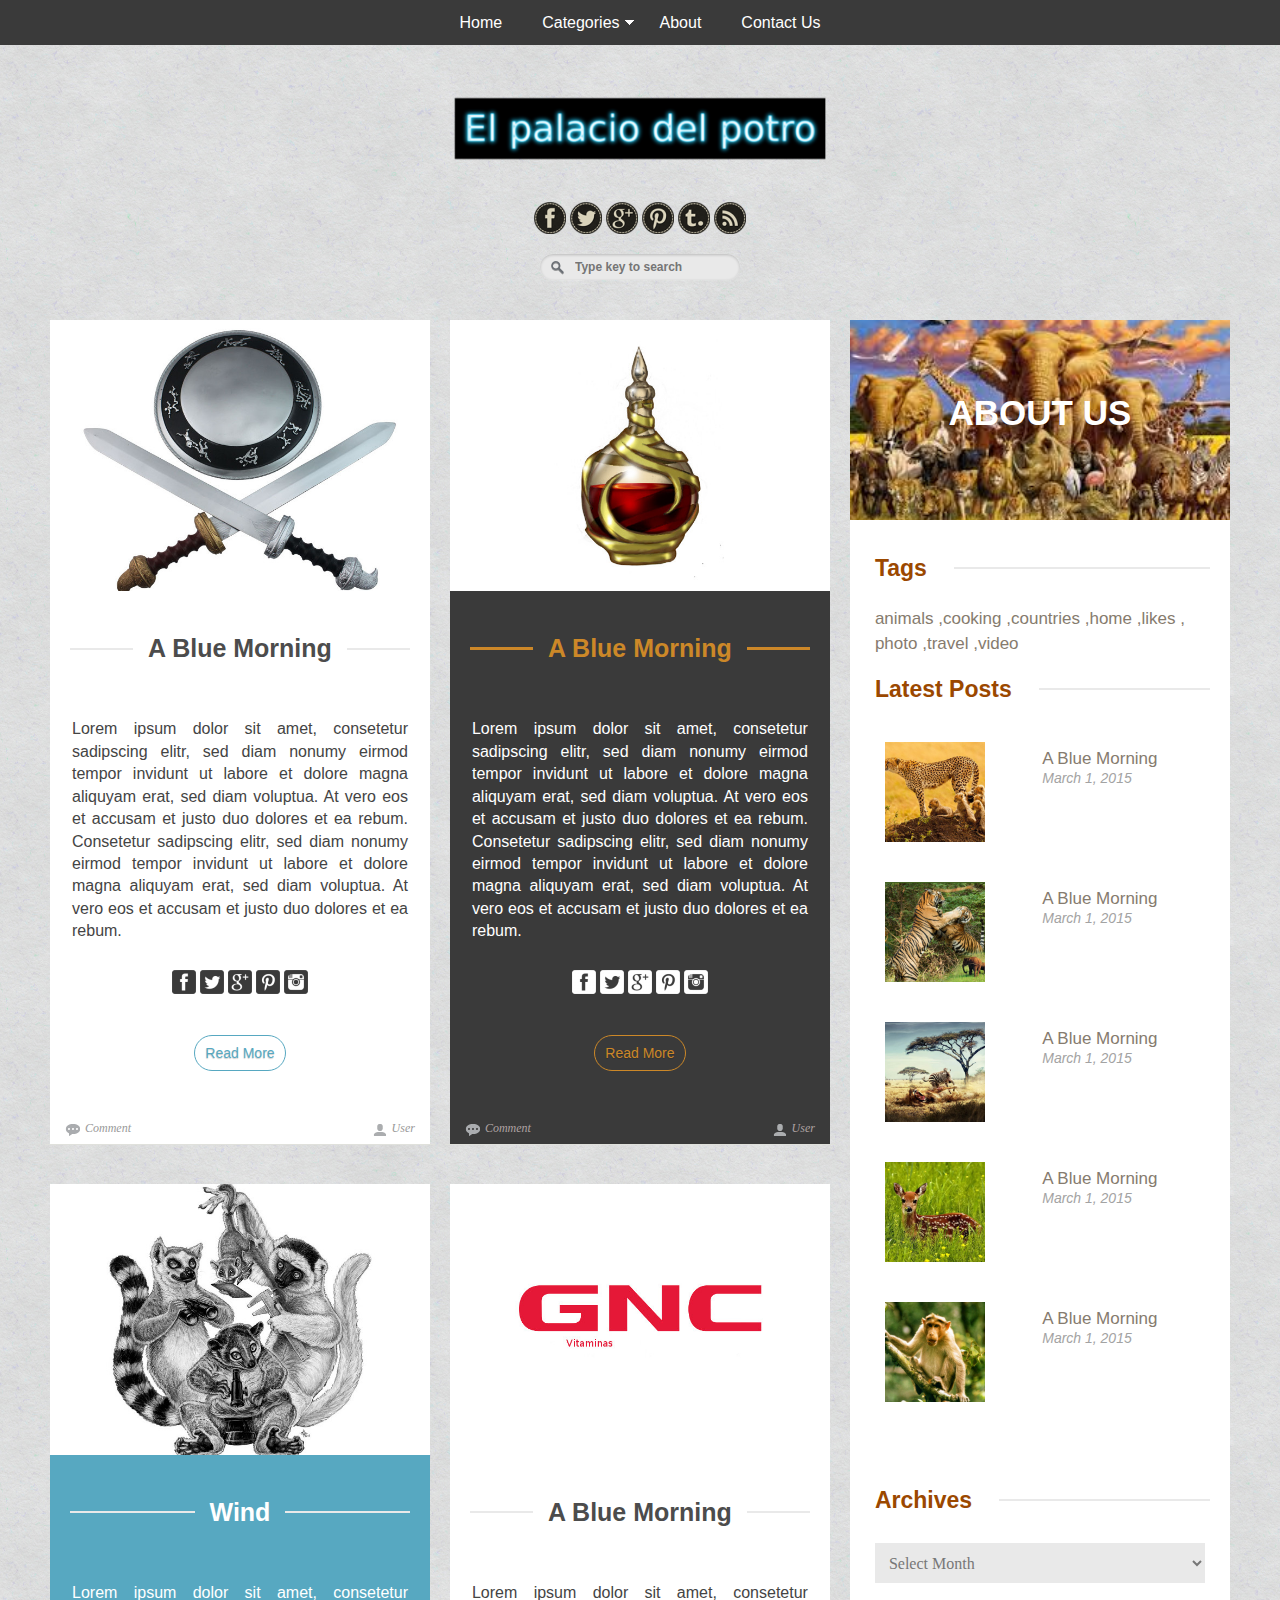
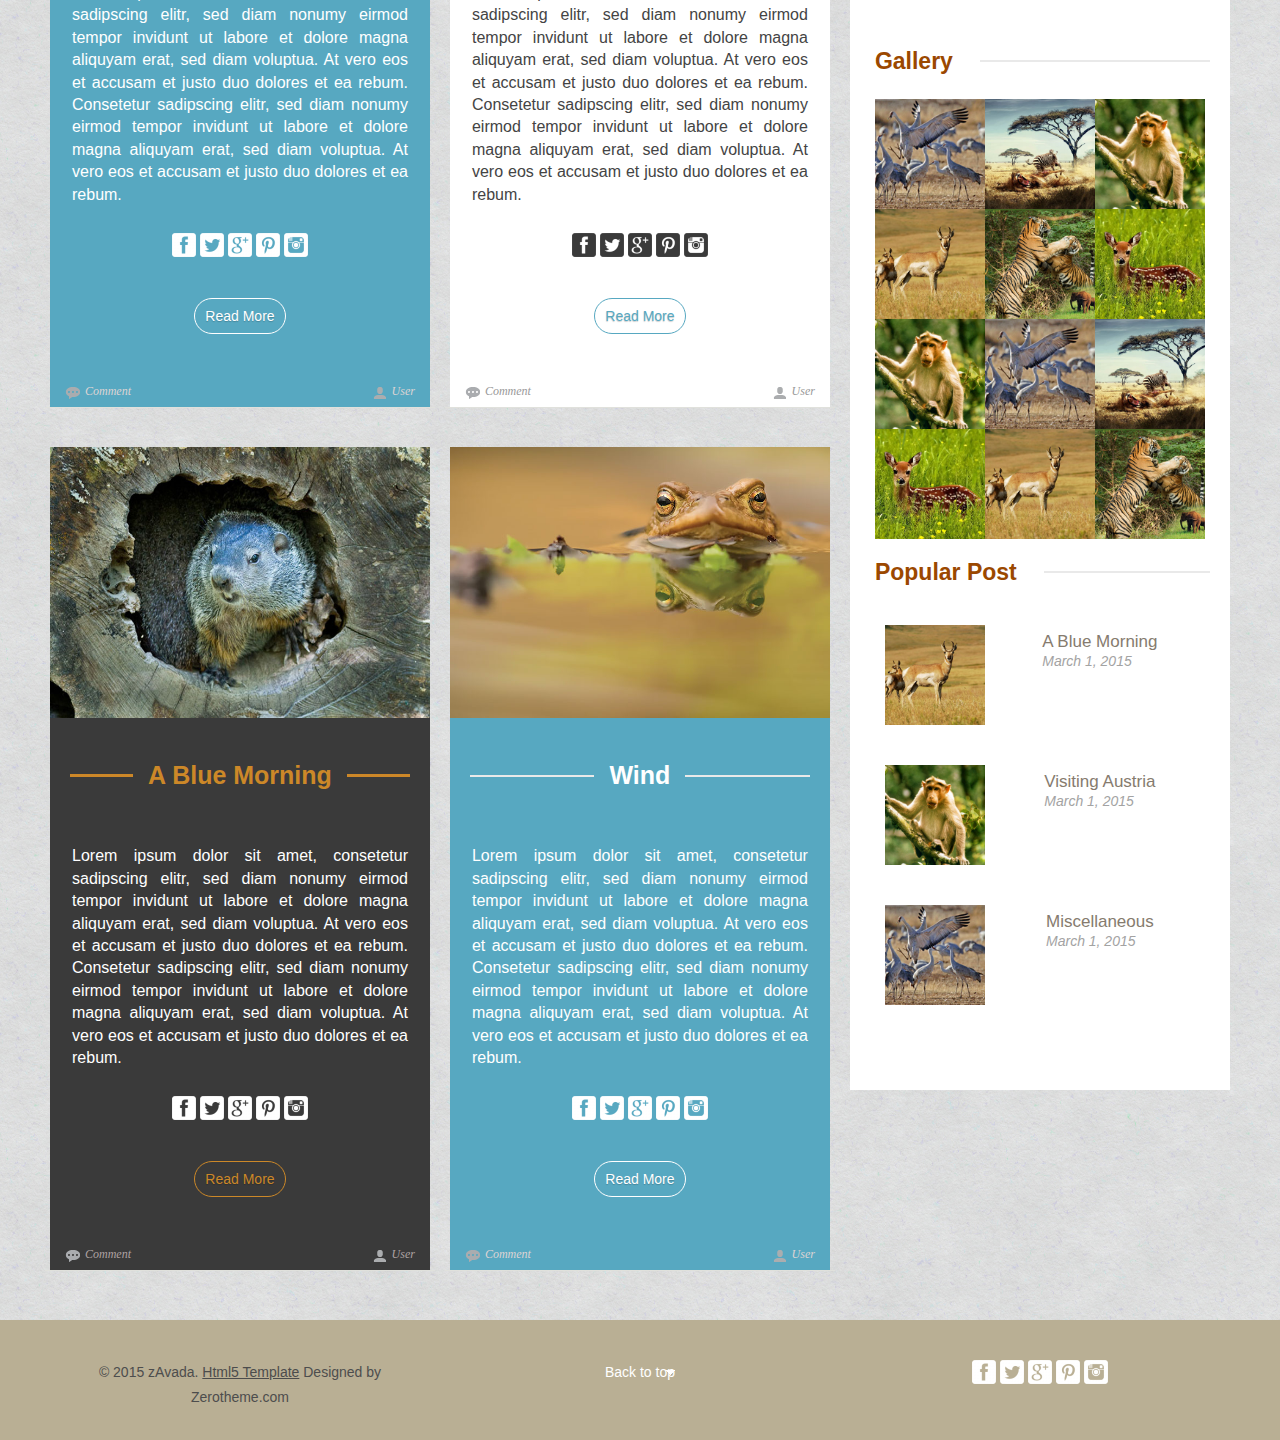
<file: src/main/webapp/index.html>
<!DOCTYPE html>
<!--[if lt IE 7 ]><html class="ie ie6" lang="en"> <![endif]-->
<!--[if IE 7 ]><html class="ie ie7" lang="en"> <![endif]-->
<!--[if IE 8 ]><html class="ie ie8" lang="en"> <![endif]-->
<!--[if (gte IE 9)|!(IE)]><!--><html lang="en"> <!--<![endif]-->
<head>

    <!-- Basic Page Needs
  ================================================== -->
	<meta charset="utf-8">
	<title>zAvada Free Responsive Html5 Templates</title>
	<meta name="description" content="Free Responsive Html5 Css3 Templates | zerotheme.com">
	<meta name="author" content="www.zerotheme.com">
	
    <!-- Mobile Specific Metas
  ================================================== -->
	<meta name="viewport" content="width=device-width, initial-scale=1, maximum-scale=1">
    
    <!-- CSS
  ================================================== -->
  	<link rel="stylesheet" href="css/zerogrid.css">
	<link rel="stylesheet" href="css/style.css">
	<link rel="stylesheet" href="css/component.css">
	<link rel="stylesheet" href="css/responsive.css">
	
	<!--[if lt IE 8]>
       <div style=' clear: both; text-align:center; position: relative;'>
         <a href="http://windows.microsoft.com/en-US/internet-explorer/products/ie/home?ocid=ie6_countdown_bannercode">
           <img src="http://storage.ie6countdown.com/assets/100/images/banners/warning_bar_0000_us.jpg" border="0" height="42" width="820" alt="You are using an outdated browser. For a faster, safer browsing experience, upgrade for free today." />
        </a>
      </div>
    <![endif]-->
    <!--[if lt IE 9]>
		<script src="js/html5.js"></script>
		<script src="js/css3-mediaqueries.js"></script>
	<![endif]-->
	
	<link href='./images/favicon.ico' rel='icon' type='image/x-icon'/>
    
</head>
<body>
<div class="wrap-body">
<!--------------Header--------------->
<div class="top-header">
	<div class="zerogrid">
		<div class="row">
			<nav>
			  <a class="toggleMenu" href="#">Menu</a>
			  <ul class="menu">
				  <li><a href="index.html">Home</a></li>
				  <li>
					  <a href="single.html" class="parent">Categories</a>
					  <ul>
						  <li><a href="single.html">Menu 1001</a></li>
						  <li><a href="single.html">Menu 1002</a></li>
						  <li>
						  	<a href="single.html" class="parent">Menu 1003</a>
							<ul>
								<li><a href="single.html">Menu 2001</a></li>
						  		<li><a href="single.html">Menu 2002</a></li>
							</ul>
						  </li>
					  </ul>
				  </li>
				  <li><a href="single.html">About</a></li>
				  <li><a href="contact.html">Contact Us</a></li>
			  </ul>
			</nav>
		</div>
	</div>
</div>
<header>
	<div class="wrap-header">
		<div class="zerogrid">
			<div id="logo"><a href="#"><img src="./images/logo.png"/></a></div>
			<div class="row">
				<div class="header-social">
					<a href="#"><img src="images/topfb.png" title="facebook"/></a>
					<a href="#"><img src="images/toptwitter.png" title="twitter"/></a>
					<a href="#"><img src="images/topgoogle.png" title="google"/></a>
					<a href="#"><img src="images/toppin.png" title="pinterest"/></a>
					<a href="#"><img src="images/toptumblr.png" title="tumblr"/></a>
					<a href="#"><img src="images/toprss.png" title="rss"/></a>
				</div>
			</div>
			<div class="header-search">
				<center><form method="get" action="/search" id="search">
				  <input name="q" type="text" size="40" placeholder="Type key to search" />
				</form></center>
			</div>
		</div>
	</div>
</header>


<!--------------Content--------------->
<section class="container">
	<div class="zerogrid">
		<div class="col-2-3">
			<div id="main-content">
				<div class="row">
					<div class="col-1-2">
						<div class="wrap-col">
							<article>
								<img class="full" src="images/img01.jpg">
								<div class="wrap-art">
									<div class="art-header">
										<h1 class="title"><a href="single.html">A Blue Morning</a></h1>
									</div>
									<div class="art-content">
										<p>Lorem ipsum dolor sit amet, consetetur sadipscing elitr, sed diam nonumy eirmod tempor invidunt ut labore et dolore magna aliquyam erat,
										 sed diam voluptua. At vero eos et accusam et justo duo dolores et ea rebum. Consetetur sadipscing elitr, sed diam nonumy eirmod tempor 
										 invidunt ut labore et dolore magna aliquyam erat, sed diam voluptua. At vero eos et accusam et justo duo dolores et ea rebum.</p>
										
										<div class="row">
											<div class="content-social">
												<a href="#"><img src="images/facebook2.png" title="facebook"/></a>
												<a href="#"><img src="images/twitter2.png" title="twitter"/></a>
												<a href="#"><img src="images/google2.png" title="google"/></a>
												<a href="#"><img src="images/pinterest2.png" title="pinterest"/></a>
												<a href="#"><img src="images/instagram2.png" title="instagram"/></a>
											</div>
										</div>
										<center><a href="#" class="button">Read More</a></center>
									</div>
									<div class="art-footer">
										<div class="meta clearfix">
											<div class="comment">
											  <a href="#">Comment</a>
											</div>
											<div class="user">
											  <a href="#">User</a>
											</div>
										</div>
									</div>
								</div>
							</article>
						</div>
					</div>
					<div class="col-1-2">
						<div class="wrap-col">
							<article class="black">
								<img class="full" src="images/img02.jpg">
								<div class="wrap-art">
									<div class="art-header">
										<h1 class="title"><a href="single.html">A Blue Morning</a></h1>
									</div>
									<div class="art-content">
										<p>Lorem ipsum dolor sit amet, consetetur sadipscing elitr, sed diam nonumy eirmod tempor invidunt ut labore et dolore magna aliquyam erat,
										 sed diam voluptua. At vero eos et accusam et justo duo dolores et ea rebum. Consetetur sadipscing elitr, sed diam nonumy eirmod tempor 
										 invidunt ut labore et dolore magna aliquyam erat, sed diam voluptua. At vero eos et accusam et justo duo dolores et ea rebum.</p>
										
										<div class="row">
											<div class="content-social">
												<a href="#"><img src="images/facebook.png" title="facebook"/></a>
												<a href="#"><img src="images/twitter.png" title="twitter"/></a>
												<a href="#"><img src="images/google.png" title="google"/></a>
												<a href="#"><img src="images/pinterest.png" title="pinterest"/></a>
												<a href="#"><img src="images/instagram.png" title="instagram"/></a>
											</div>
										</div>
										<center><a href="#" class="button">Read More</a></center>
									</div>
									<div class="art-footer">
										<div class="meta clearfix">
											<div class="comment"><a href="#">Comment</a></div>
											<div class="user"><a href="#">User</a></div>
										</div>
									</div>
								</div>
							</article>
						</div>
					</div>
				</div>
				<div class="row">
					<div class="col-1-2">
						<div class="wrap-col">
							<article class="blue">
								<img class="full" src="images/img03.jpg">
								<div class="wrap-content">
									<div class="art-header">
										<h1 class="title"><a href="single.html">Wind</a></h1>
									</div>
									<div class="art-content">
										<p>Lorem ipsum dolor sit amet, consetetur sadipscing elitr, sed diam nonumy eirmod tempor invidunt ut labore et dolore magna aliquyam erat,
										 sed diam voluptua. At vero eos et accusam et justo duo dolores et ea rebum. Consetetur sadipscing elitr, sed diam nonumy eirmod tempor 
										 invidunt ut labore et dolore magna aliquyam erat, sed diam voluptua. At vero eos et accusam et justo duo dolores et ea rebum.</p>
										
										<div class="row">
											<div class="content-social">
												<a href="#"><img src="images/facebook.png" title="facebook"/></a>
												<a href="#"><img src="images/twitter.png" title="twitter"/></a>
												<a href="#"><img src="images/google.png" title="google"/></a>
												<a href="#"><img src="images/pinterest.png" title="pinterest"/></a>
												<a href="#"><img src="images/instagram.png" title="instagram"/></a>
											</div>
										</div>
										<center><a href="#" class="button">Read More</a></center>
									</div>
									<div class="art-footer">
										<div class="meta clearfix">
											<div class="comment">
											  <a href="#">Comment</a>
											</div>
											<div class="user">
											  <a href="#">User</a>
											</div>
										</div>
									</div>
								</div>
							</article>
						</div>
					</div>
					<div class="col-1-2">
						<div class="wrap-col">
							<article>
								<img class="full" src="images/img04.jpg">
								<div class="wrap-content">
									<div class="art-header">
										<h1 class="title"><a href="single.html">A Blue Morning</a></h1>
									</div>
									<div class="art-content">
										<p>Lorem ipsum dolor sit amet, consetetur sadipscing elitr, sed diam nonumy eirmod tempor invidunt ut labore et dolore magna aliquyam erat,
										 sed diam voluptua. At vero eos et accusam et justo duo dolores et ea rebum. Consetetur sadipscing elitr, sed diam nonumy eirmod tempor 
										 invidunt ut labore et dolore magna aliquyam erat, sed diam voluptua. At vero eos et accusam et justo duo dolores et ea rebum.</p>
										
										<div class="row">
											<div class="content-social">
												<a href="#"><img src="images/facebook2.png" title="facebook"/></a>
												<a href="#"><img src="images/twitter2.png" title="twitter"/></a>
												<a href="#"><img src="images/google2.png" title="google"/></a>
												<a href="#"><img src="images/pinterest2.png" title="pinterest"/></a>
												<a href="#"><img src="images/instagram2.png" title="instagram"/></a>
											</div>
										</div>
										<center><a href="#" class="button">Read More</a></center>
									</div>
									<div class="art-footer">
										<div class="meta clearfix">
											<div class="comment">
											  <a href="#">Comment</a>
											</div>
											<div class="user">
											  <a href="#">User</a>
											</div>
										</div>
									</div>
								</div>
							</article>
						</div>
					</div>
				</div>
				<div class="row">
					<div class="col-1-2">
						<div class="wrap-col">
							<article class="black">
								<img class="full" src="images/img05.jpg">
								<div class="wrap-art">
									<div class="art-header">
										<h1 class="title"><a href="single.html">A Blue Morning</a></h1>
									</div>
									<div class="art-content">
										<p>Lorem ipsum dolor sit amet, consetetur sadipscing elitr, sed diam nonumy eirmod tempor invidunt ut labore et dolore magna aliquyam erat,
										 sed diam voluptua. At vero eos et accusam et justo duo dolores et ea rebum. Consetetur sadipscing elitr, sed diam nonumy eirmod tempor 
										 invidunt ut labore et dolore magna aliquyam erat, sed diam voluptua. At vero eos et accusam et justo duo dolores et ea rebum.</p>
										
										<div class="row">
											<div class="content-social">
												<a href="#"><img src="images/facebook.png" title="facebook"/></a>
												<a href="#"><img src="images/twitter.png" title="twitter"/></a>
												<a href="#"><img src="images/google.png" title="google"/></a>
												<a href="#"><img src="images/pinterest.png" title="pinterest"/></a>
												<a href="#"><img src="images/instagram.png" title="instagram"/></a>
												</div>
											</div>
										<center><a href="#" class="button">Read More</a></center>
									</div>
									<div class="art-footer">
										<div class="meta">
											<div class="comment">
											  <ul>
												<li><a href="#">Comment</a></li>
											  </ul>
											</div>
											<div class="user">
											  <ul>
												<li><a href="#">User</a></li>
											  </ul>
											</div>
										  <div class="clear"></div>
										</div>
									</div>
								</div>
							</article>
						</div>
					</div>
					<div class="col-1-2">
						<div class="wrap-col">
							<article class="blue">
								<img class="full" src="images/img06.jpg">
								<div class="wrap-content">
									<div class="art-header">
										<h1 class="title"><a href="single.html">Wind</a></h1>
									</div>
									<div class="art-content">
										<p>Lorem ipsum dolor sit amet, consetetur sadipscing elitr, sed diam nonumy eirmod tempor invidunt ut labore et dolore magna aliquyam erat,
										 sed diam voluptua. At vero eos et accusam et justo duo dolores et ea rebum. Consetetur sadipscing elitr, sed diam nonumy eirmod tempor 
										 invidunt ut labore et dolore magna aliquyam erat, sed diam voluptua. At vero eos et accusam et justo duo dolores et ea rebum.</p>
										
										<div class="row">
											<div class="content-social">
												<a href="#"><img src="images/facebook.png" title="facebook"/></a>
												<a href="#"><img src="images/twitter.png" title="twitter"/></a>
												<a href="#"><img src="images/google.png" title="google"/></a>
												<a href="#"><img src="images/pinterest.png" title="pinterest"/></a>
												<a href="#"><img src="images/instagram.png" title="instagram"/></a>
											</div>
										</div>
										<center><a href="#" class="button">Read More</a></center>
									</div>
									<div class="art-footer">
										<div class="meta clearfix">
											<div class="comment">
											  <a href="#">Comment</a>
											</div>
											<div class="user">
											  <a href="#">User</a>
											</div>
										</div>
									</div>
								</div>
							</article>
						</div>
					</div>
				</div>
			</div>
		</div>
		<div class="col-1-3">
			<div id="sidebar" class="wrap-col">
				<div class="wrap-slidebar">
					<div class="widget">
						<div class="wid-about"><a href="single.html">About us</a></div>
					</div>
					<div class="widget">
						<div class="wid-header">
							<h4>Tags</h4>
							<div class="clear"></div>
						</div>
						<div class="wid-content">
							<a href="#">animals ,</a>
							<a href="#">cooking ,</a>
							<a href="#">countries ,</a>
							<a href="#">home ,</a>
							<a href="#">likes ,</a>
							<a href="#">photo ,</a>
							<a href="#">travel ,</a>
							<a href="#">video </a>
						</div>
					</div>
					<div class="widget wid-posts">
						<div class="wid-header">
							<h4>Latest Posts</h4>
							<div class="clear"></div>
						</div>
						<div class="wid-content">
							<div class="row post">
								<a href="#"><img src="images/thumb07.jpg"/></a>
								<div class="resent">
								  <h6><a href="#">A Blue Morning</a></h6><br>
								  <p>March 1, 2015</p>
								</div>
							</div>
							<div class="row post">
								<a href="#"><img src="images/thumb06.jpg"/></a>
								<div class="resent">
								  <h6><a href="#">A Blue Morning</a></h6><br>
								  <p>March 1, 2015</p>
								</div>
							</div>
							<div class="row post">
								<a href="#"><img src="images/thumb05.jpg"/></a>
								<div class="resent">
								  <h6><a href="#">A Blue Morning</a></h6><br>
								  <p>March 1, 2015</p>
								</div>
							</div>
							<div class="row post">
								<a href="#"><img src="images/thumb04.jpg"/></a>
								<div class="resent">
								  <h6><a href="#">A Blue Morning</a></h6><br>
								  <p>March 1, 2015</p>
								</div>
							</div>
							<div class="row post">
								<a href="#"><img src="images/thumb03.jpg"/></a>
								<div class="resent">
								  <h6><a href="#">A Blue Morning</a></h6><br>
								  <p>March 1, 2015</p>
								</div>
							</div>
						</div>
					</div>
					<div class="widget wid-archives">
						<div class="wid-header">
							<h4>Archives</h4>
							<div class="clear"></div>
						</div>
						<div class="wid-content">
							<select>
							    <option value="audi" selected>Select Month</option>
								<option value="volvo">March 2015</option>
								<option value="saab">Febuary 2015</option>
								<option value="vw">VW</option>
							</select>
						</div>
					</div>
					<div class="widget wid-gallery">
						<div class="wid-header">
							<h4>Gallery</h4>
							<div class="clear"></div>
						</div>
						<div class="wid-content">
							<div class="col-1-3">
								<a href="#"><img src="images/thumb01.jpg"></a>
								<a href="#"><img src="images/thumb02.jpg"></a>
								<a href="#"><img src="images/thumb03.jpg"></a>
								<a href="#"><img src="images/thumb04.jpg"></a>
						    </div>
						    <div class="col-1-3">
								<a href="#"><img src="images/thumb05.jpg"></a>
								<a href="#"><img src="images/thumb06.jpg"></a>
								<a href="#"><img src="images/thumb01.jpg"></a>
								<a href="#"><img src="images/thumb02.jpg"></a>
						    </div>
						    <div class="col-1-3">
								<a href="#"><img src="images/thumb03.jpg"></a>
								<a href="#"><img src="images/thumb04.jpg"></a>
								<a href="#"><img src="images/thumb05.jpg"></a>
								<a href="#"><img src="images/thumb06.jpg"></a>
						    </div>
						</div>
					</div>
					<div class="widget wid-posts">
						<div class="wid-header">
							<h4>Popular Post</h4>
						<div class="clear"></div>
						</div>
						<div class="wid-content">
							<div class="row post">
								<a href="#"><img src="images/thumb02.jpg"/></a>
								<div class="resent">
								  <h6><a href="#">A Blue Morning</a></h6><br>
								  <p>March 1, 2015</p>
								</div>
							</div>
							<div class="row post">
								<a href="#"><img src="images/thumb03.jpg"/></a>
								<div class="resent">
								  <h6><a href="#">Visiting Austria</a></h6><br>
								  <p>March 1, 2015</p>
								</div>
							</div>
							<div class="row post">
								<a href="#"><img src="images/thumb01.jpg"/></a>
								<div class="resent">
								  <h6><a href="#">Miscellaneous</a></h6><br>
								  <p>March 1, 2015</p>
								</div>
							</div>
						</div>
					</div>
				</div>
			</div>
		</div>
	</div>
</section>
<!--------------Footer--------------->
<footer>
	<div class="zerogrid">
	   <div class="col-1-3">
			<div class="copyright">
				<p>© 2015 zAvada. <a href="http://www.zerotheme.com">Html5 Template</a> Designed by Zerotheme.com</p>
			</div>
	   </div>
	   <div class="col-1-3">
			<div class="back-to-top">
				<a href="#">Back to top</a>
			</div>
	   </div>
	   <div class="col-1-3">
			<div class="row">
				<div class="footer-social">
					<a href="#"><img src="images/facebook.png" title="facebook"/></a>
					<a href="#"><img src="images/twitter.png" title="twitter"/></a>
					<a href="#"><img src="images/google.png" title="google"/></a>
					<a href="#"><img src="images/pinterest.png" title="pinterest"/></a>
					<a href="#"><img src="images/instagram.png" title="instagram"/></a>
				</div>
			</div>
	   </div>
	</div>
</footer>

</div>
<script type="text/javascript" src="js/jquery.min.js"></script>
<script type="text/javascript" src="js/navigation.js"></script>
</body></html>
</file>
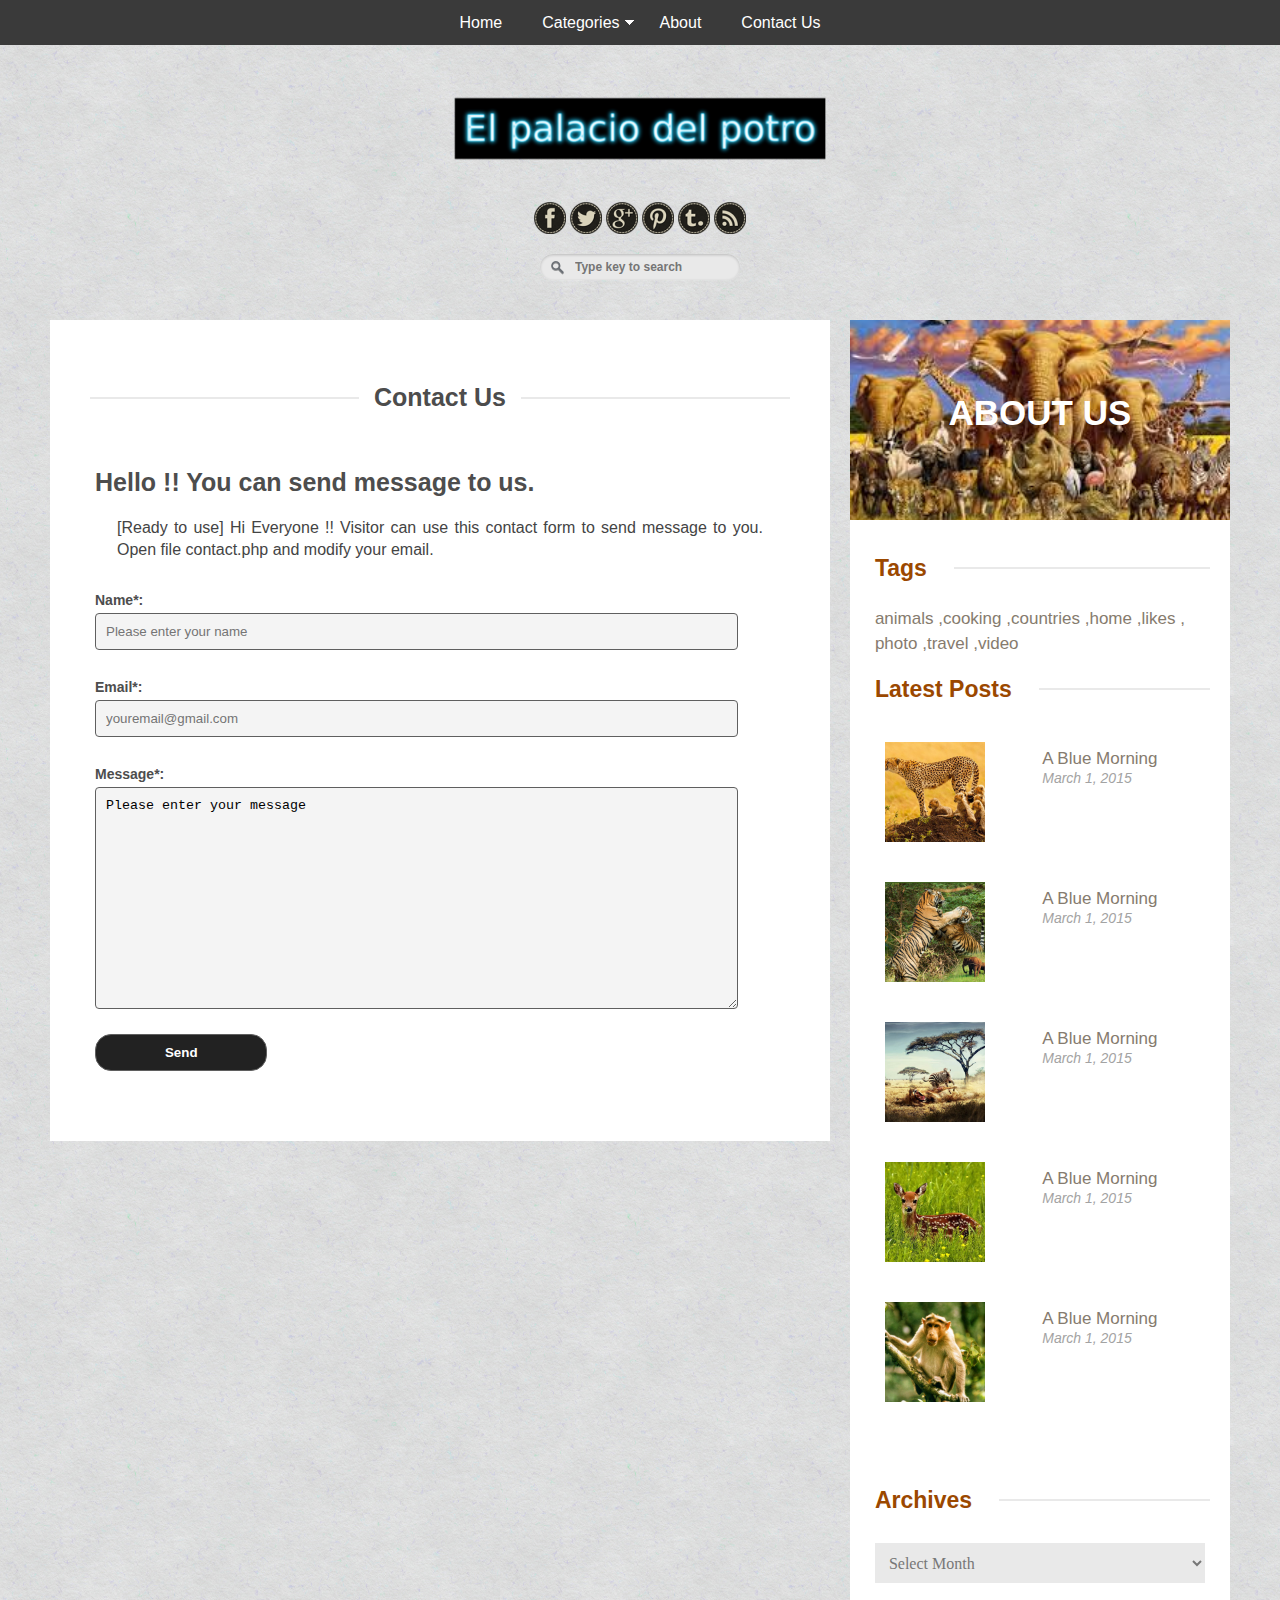
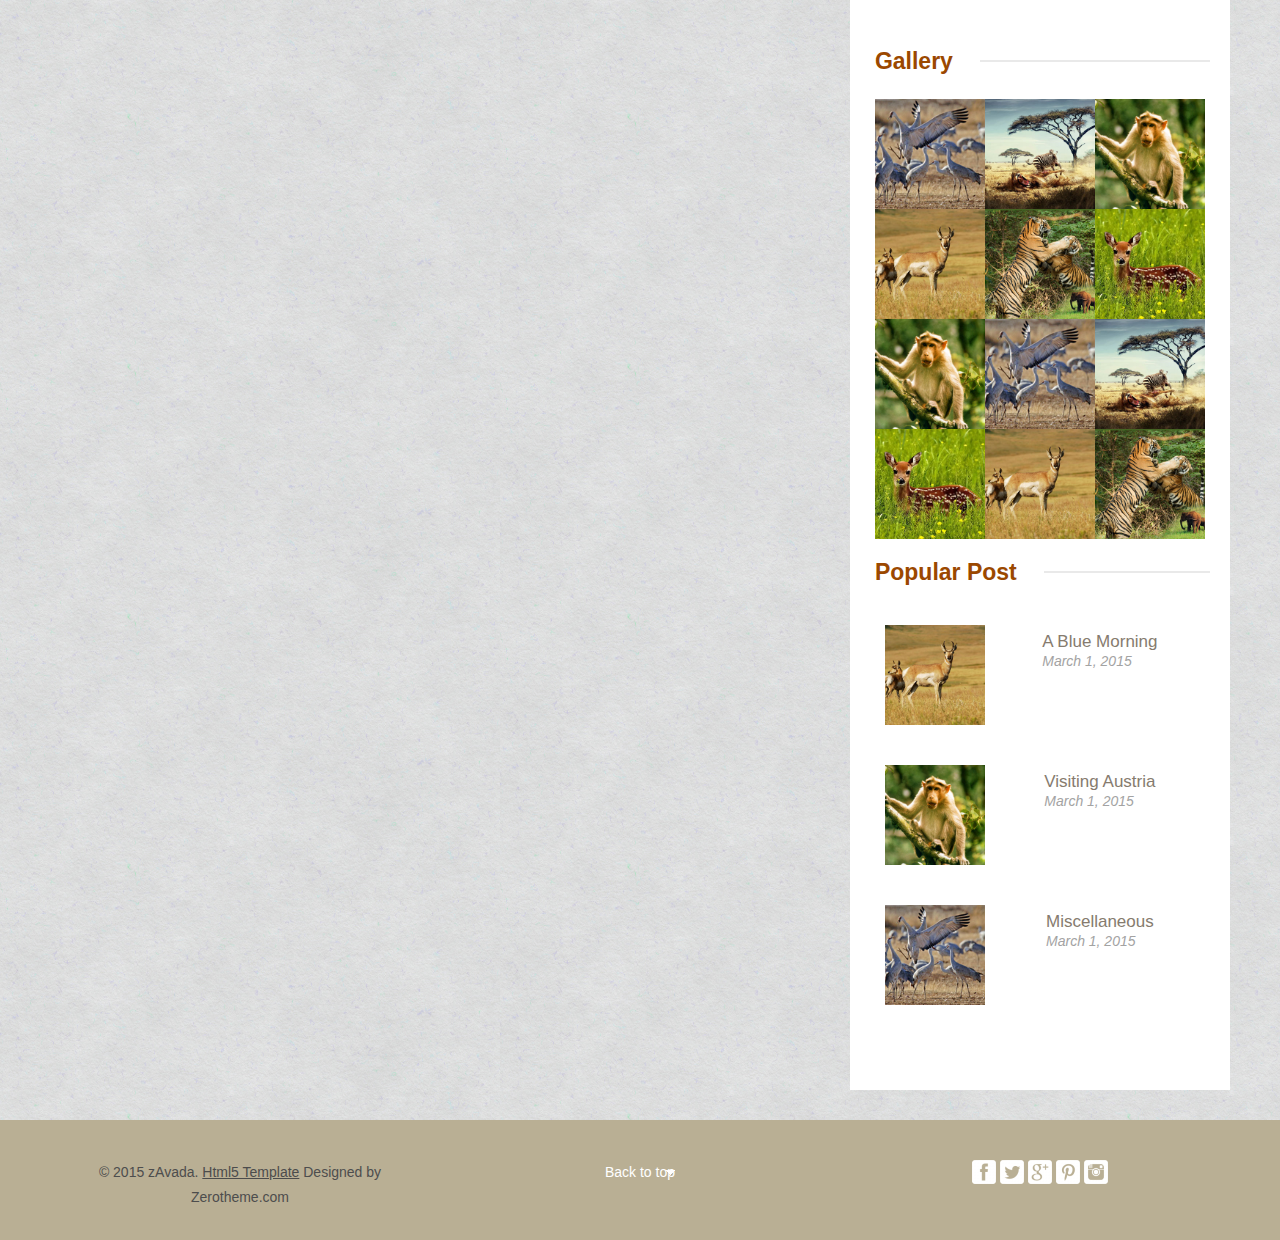
<file: src/main/webapp/contact.html>
<!DOCTYPE html>
<!--[if lt IE 7 ]><html class="ie ie6" lang="en"> <![endif]-->
<!--[if IE 7 ]><html class="ie ie7" lang="en"> <![endif]-->
<!--[if IE 8 ]><html class="ie ie8" lang="en"> <![endif]-->
<!--[if (gte IE 9)|!(IE)]><!--><html lang="en"> <!--<![endif]-->
<head>

    <!-- Basic Page Needs
  ================================================== -->
	<meta charset="utf-8">
	<title>zAvada Free Responsive Html5 Templates</title>
	<meta name="description" content="Free Responsive Html5 Css3 Templates | zerotheme.com">
	<meta name="author" content="www.zerotheme.com">
	
    <!-- Mobile Specific Metas
  ================================================== -->
	<meta name="viewport" content="width=device-width, initial-scale=1, maximum-scale=1">
    
    <!-- CSS
  ================================================== -->
  	<link rel="stylesheet" href="css/zerogrid.css">
	<link rel="stylesheet" href="css/style.css">
	<link rel="stylesheet" href="css/component.css">
	<link rel="stylesheet" href="css/responsive.css">
	
	<!--[if lt IE 8]>
       <div style=' clear: both; text-align:center; position: relative;'>
         <a href="http://windows.microsoft.com/en-US/internet-explorer/products/ie/home?ocid=ie6_countdown_bannercode">
           <img src="http://storage.ie6countdown.com/assets/100/images/banners/warning_bar_0000_us.jpg" border="0" height="42" width="820" alt="You are using an outdated browser. For a faster, safer browsing experience, upgrade for free today." />
        </a>
      </div>
    <![endif]-->
    <!--[if lt IE 9]>
		<script src="js/html5.js"></script>
		<script src="js/css3-mediaqueries.js"></script>
	<![endif]-->
	
	<link href='./images/favicon.ico' rel='icon' type='image/x-icon'/>
    
</head>
<body>
<div class="wrap-body">
<!--------------Header--------------->
<div class="top-header">
	<div class="zerogrid">
		<div class="row">
			<nav>
			  <a class="toggleMenu" href="#">Menu</a>
			  <ul class="menu">
				  <li><a href="index.html">Home</a></li>
				  <li>
					  <a href="single.html" class="parent">Categories</a>
					  <ul>
						  <li><a href="single.html">Menu 1001</a></li>
						  <li><a href="single.html">Menu 1002</a></li>
						  <li>
						  	<a href="single.html" class="parent">Menu 1003</a>
							<ul>
								<li><a href="single.html">Menu 2001</a></li>
						  		<li><a href="single.html">Menu 2002</a></li>
							</ul>
						  </li>
					  </ul>
				  </li>
				  <li><a href="single.html">About</a></li>
				  <li><a href="contact.html">Contact Us</a></li>
			  </ul>
			</nav>
		</div>
	</div>
</div>
<header>
	<div class="wrap-header">
		<div class="zerogrid">
			<div id="logo"><a href="#"><img src="./images/logo.png"/></a></div>
			<div class="row">
				<div class="header-social">
					<a href="#"><img src="images/topfb.png" title="facebook"/></a>
					<a href="#"><img src="images/toptwitter.png" title="twitter"/></a>
					<a href="#"><img src="images/topgoogle.png" title="google"/></a>
					<a href="#"><img src="images/toppin.png" title="pinterest"/></a>
					<a href="#"><img src="images/toptumblr.png" title="tumblr"/></a>
					<a href="#"><img src="images/toprss.png" title="rss"/></a>
				</div>
			</div>
			<div class="header-search">
				<center><form method="get" action="/search" id="search">
				  <input name="q" type="text" size="40" placeholder="Type key to search" />
				</form></center>
			</div>
		</div>
	</div>
</header>


<!--------------Content--------------->
<section class="container ">
	<div class="zerogrid">
		<div class="col-2-3">
			<div id="main-content" class="wrap-col">
				<div class="wrap-content">
					<article class="single">
						<div class="wrap-art">
							<div class="art-header">
								<h1 class="title"><a href="#">Contact Us</a></h1>
							</div>
							<div class="art-content">
								<div id="contact_form">
									<h3>Hello !! You can send message to us.</h3>
									<p>[Ready to use] Hi Everyone !! Visitor can use this contact form to send message to you. Open file contact.php and modify your email.</p>
									<form name="form1" id="ff" method="post" action="contact.php">
										 <label>
										 Name*:
										 <input type="text" placeholder="Please enter your name" name="name" id="name" required>
										 </label>
									 
										 <label>
										 Email*:
										 <input type="email" placeholder="youremail@gmail.com" name="email" id="email" required>
										 </label>
											
										 <label>
										 Message*:
										 <textarea name="message" id="message">Please enter your message</textarea>
										 </label>
									 
										 <input class="sendButton" type="submit" name="Submit" value="Send">
										 
									</form>
								</div>
							</div>
						</div>
					</article>
				</div>
			</div>
		</div>
		<div class="col-1-3">
			<div id="sidebar" class="wrap-col">
				<div class="wrap-slidebar">
					<div class="widget">
						<div class="wid-about"><a href="single.html">About us</a></div>
					</div>
					<div class="widget">
						<div class="wid-header">
							<h4>Tags</h4>
							<div class="clear"></div>
						</div>
						<div class="wid-content">
							<a href="#">animals ,</a>
							<a href="#">cooking ,</a>
							<a href="#">countries ,</a>
							<a href="#">home ,</a>
							<a href="#">likes ,</a>
							<a href="#">photo ,</a>
							<a href="#">travel ,</a>
							<a href="#">video </a>
						</div>
					</div>
					<div class="widget wid-posts">
						<div class="wid-header">
							<h4>Latest Posts</h4>
							<div class="clear"></div>
						</div>
						<div class="wid-content">
							<div class="row post">
								<a href="#"><img src="images/thumb07.jpg"/></a>
								<div class="resent">
								  <h6><a href="#">A Blue Morning</a></h6><br>
								  <p>March 1, 2015</p>
								</div>
							</div>
							<div class="row post">
								<a href="#"><img src="images/thumb06.jpg"/></a>
								<div class="resent">
								  <h6><a href="#">A Blue Morning</a></h6><br>
								  <p>March 1, 2015</p>
								</div>
							</div>
							<div class="row post">
								<a href="#"><img src="images/thumb05.jpg"/></a>
								<div class="resent">
								  <h6><a href="#">A Blue Morning</a></h6><br>
								  <p>March 1, 2015</p>
								</div>
							</div>
							<div class="row post">
								<a href="#"><img src="images/thumb04.jpg"/></a>
								<div class="resent">
								  <h6><a href="#">A Blue Morning</a></h6><br>
								  <p>March 1, 2015</p>
								</div>
							</div>
							<div class="row post">
								<a href="#"><img src="images/thumb03.jpg"/></a>
								<div class="resent">
								  <h6><a href="#">A Blue Morning</a></h6><br>
								  <p>March 1, 2015</p>
								</div>
							</div>
						</div>
					</div>
					<div class="widget wid-archives">
						<div class="wid-header">
							<h4>Archives</h4>
							<div class="clear"></div>
						</div>
						<div class="wid-content">
							<select>
							    <option value="audi" selected>Select Month</option>
								<option value="volvo">March 2015</option>
								<option value="saab">Febuary 2015</option>
								<option value="vw">VW</option>
							</select>
						</div>
					</div>
					<div class="widget wid-gallery">
						<div class="wid-header">
							<h4>Gallery</h4>
							<div class="clear"></div>
						</div>
						<div class="wid-content">
							<div class="col-1-3">
								<a href="#"><img src="images/thumb01.jpg"></a>
								<a href="#"><img src="images/thumb02.jpg"></a>
								<a href="#"><img src="images/thumb03.jpg"></a>
								<a href="#"><img src="images/thumb04.jpg"></a>
						    </div>
						    <div class="col-1-3">
								<a href="#"><img src="images/thumb05.jpg"></a>
								<a href="#"><img src="images/thumb06.jpg"></a>
								<a href="#"><img src="images/thumb01.jpg"></a>
								<a href="#"><img src="images/thumb02.jpg"></a>
						    </div>
						    <div class="col-1-3">
								<a href="#"><img src="images/thumb03.jpg"></a>
								<a href="#"><img src="images/thumb04.jpg"></a>
								<a href="#"><img src="images/thumb05.jpg"></a>
								<a href="#"><img src="images/thumb06.jpg"></a>
						    </div>
						</div>
					</div>
					<div class="widget wid-posts">
						<div class="wid-header">
							<h4>Popular Post</h4>
						<div class="clear"></div>
						</div>
						<div class="wid-content">
							<div class="row post">
								<a href="#"><img src="images/thumb02.jpg"/></a>
								<div class="resent">
								  <h6><a href="#">A Blue Morning</a></h6><br>
								  <p>March 1, 2015</p>
								</div>
							</div>
							<div class="row post">
								<a href="#"><img src="images/thumb03.jpg"/></a>
								<div class="resent">
								  <h6><a href="#">Visiting Austria</a></h6><br>
								  <p>March 1, 2015</p>
								</div>
							</div>
							<div class="row post">
								<a href="#"><img src="images/thumb01.jpg"/></a>
								<div class="resent">
								  <h6><a href="#">Miscellaneous</a></h6><br>
								  <p>March 1, 2015</p>
								</div>
							</div>
						</div>
					</div>
				</div>
			</div>
		</div>
	</div>
</section>
<!--------------Footer--------------->
<footer>
	<div class="zerogrid">
	   <div class="col-1-3">
			<div class="copyright">
				<p>© 2015 zAvada. <a href="http://www.zerotheme.com">Html5 Template</a> Designed by Zerotheme.com</p>
			</div>
	   </div>
	   <div class="col-1-3">
			<div class="back-to-top">
				<a href="#">Back to top</a>
			</div>
	   </div>
	   <div class="col-1-3">
			<div class="row">
				<div class="footer-social">
					<a href="#"><img src="images/facebook.png" title="facebook"/></a>
					<a href="#"><img src="images/twitter.png" title="twitter"/></a>
					<a href="#"><img src="images/google.png" title="google"/></a>
					<a href="#"><img src="images/pinterest.png" title="pinterest"/></a>
					<a href="#"><img src="images/instagram.png" title="instagram"/></a>
				</div>
			</div>
	   </div>
	</div>
</footer>

</div>
<script type="text/javascript" src="js/jquery.min.js"></script>
<script type="text/javascript" src="js/navigation.js"></script>
</body></html>
</file>
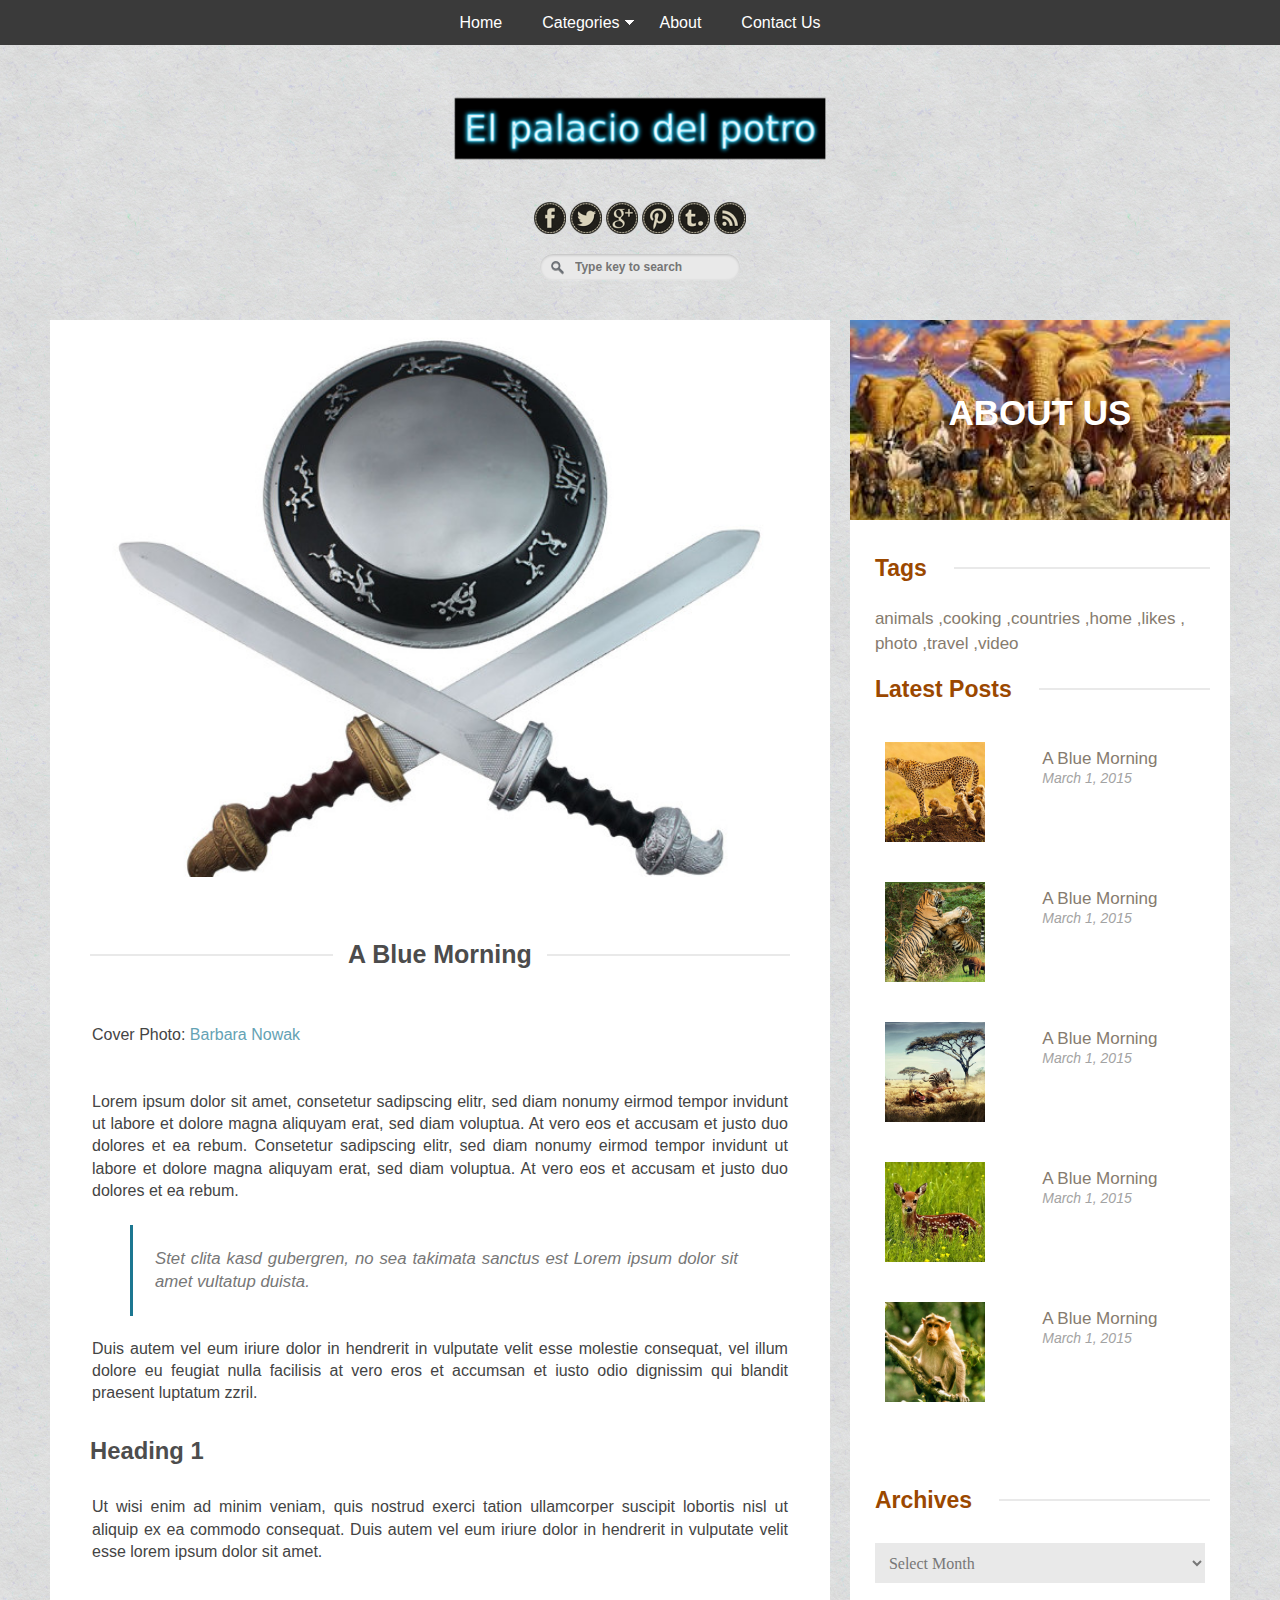
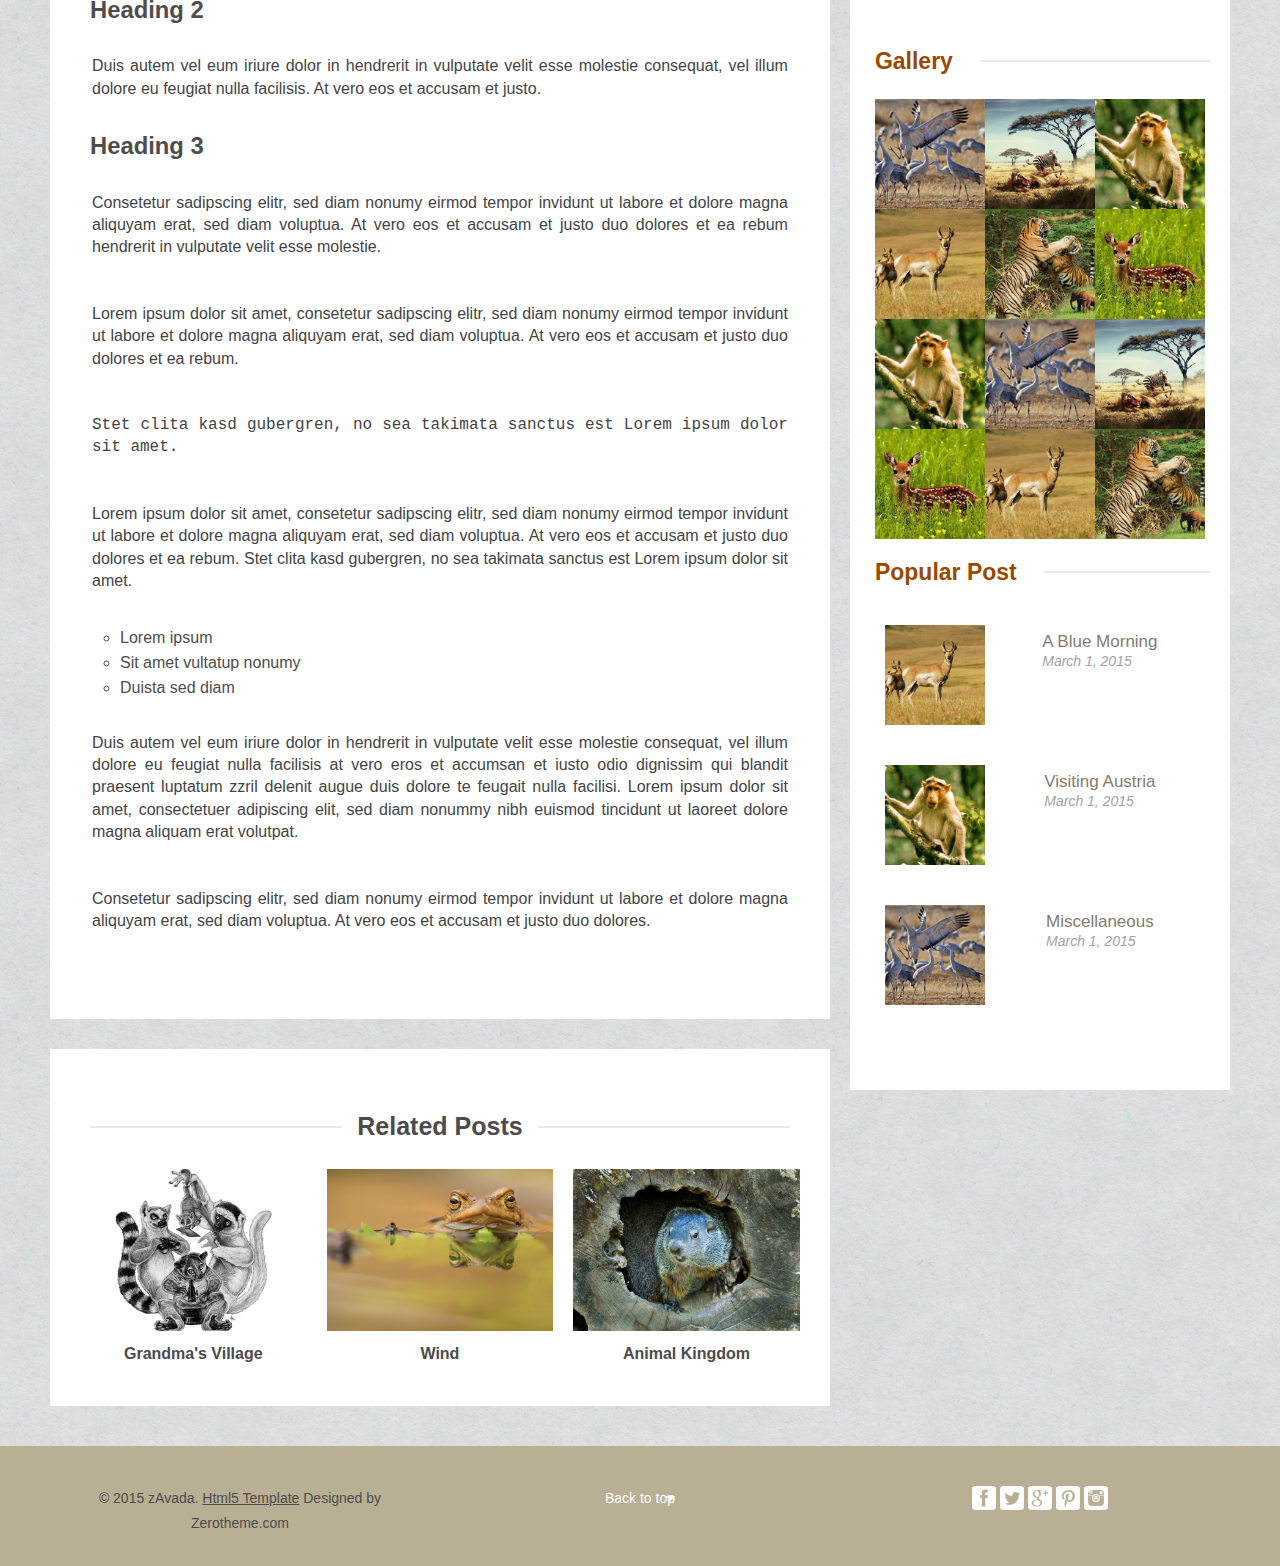
<file: src/main/webapp/single.html>
<!DOCTYPE html>
<!--[if lt IE 7 ]><html class="ie ie6" lang="en"> <![endif]-->
<!--[if IE 7 ]><html class="ie ie7" lang="en"> <![endif]-->
<!--[if IE 8 ]><html class="ie ie8" lang="en"> <![endif]-->
<!--[if (gte IE 9)|!(IE)]><!--><html lang="en"> <!--<![endif]-->
<head>

    <!-- Basic Page Needs
  ================================================== -->
	<meta charset="utf-8">
	<title>zAvada Free Responsive Html5 Templates</title>
	<meta name="description" content="Free Responsive Html5 Css3 Templates | zerotheme.com">
	<meta name="author" content="www.zerotheme.com">
	
    <!-- Mobile Specific Metas
  ================================================== -->
	<meta name="viewport" content="width=device-width, initial-scale=1, maximum-scale=1">
    
    <!-- CSS
  ================================================== -->
  	<link rel="stylesheet" href="css/zerogrid.css">
	<link rel="stylesheet" href="css/style.css">
	<link rel="stylesheet" href="css/component.css">
	<link rel="stylesheet" href="css/responsive.css">
	
	<!--[if lt IE 8]>
       <div style=' clear: both; text-align:center; position: relative;'>
         <a href="http://windows.microsoft.com/en-US/internet-explorer/products/ie/home?ocid=ie6_countdown_bannercode">
           <img src="http://storage.ie6countdown.com/assets/100/images/banners/warning_bar_0000_us.jpg" border="0" height="42" width="820" alt="You are using an outdated browser. For a faster, safer browsing experience, upgrade for free today." />
        </a>
      </div>
    <![endif]-->
    <!--[if lt IE 9]>
		<script src="js/html5.js"></script>
		<script src="js/css3-mediaqueries.js"></script>
	<![endif]-->
	
	<link href='./images/favicon.ico' rel='icon' type='image/x-icon'/>
    
</head>
<body>
<div class="wrap-body">
<!--------------Header--------------->
<div class="top-header">
	<div class="zerogrid">
		<div class="row">
			<nav>
			  <a class="toggleMenu" href="#">Menu</a>
			  <ul class="menu">
				  <li><a href="index.html">Home</a></li>
				  <li>
					  <a href="single.html" class="parent">Categories</a>
					  <ul>
						  <li><a href="single.html">Menu 1001</a></li>
						  <li><a href="single.html">Menu 1002</a></li>
						  <li>
						  	<a href="single.html" class="parent">Menu 1003</a>
							<ul>
								<li><a href="single.html">Menu 2001</a></li>
						  		<li><a href="single.html">Menu 2002</a></li>
							</ul>
						  </li>
					  </ul>
				  </li>
				  <li><a href="single.html">About</a></li>
				  <li><a href="contact.html">Contact Us</a></li>
			  </ul>
			</nav>
		</div>
	</div>
</div>
<header>
	<div class="wrap-header">
		<div class="zerogrid">
			<div id="logo"><a href="#"><img src="./images/logo.png"/></a></div>
			<div class="row">
				<div class="header-social">
					<a href="#"><img src="images/topfb.png" title="facebook"/></a>
					<a href="#"><img src="images/toptwitter.png" title="twitter"/></a>
					<a href="#"><img src="images/topgoogle.png" title="google"/></a>
					<a href="#"><img src="images/toppin.png" title="pinterest"/></a>
					<a href="#"><img src="images/toptumblr.png" title="tumblr"/></a>
					<a href="#"><img src="images/toprss.png" title="rss"/></a>
				</div>
			</div>
			<div class="header-search">
				<center><form method="get" action="/search" id="search">
				  <input name="q" type="text" size="40" placeholder="Type key to search" />
				</form></center>
			</div>
		</div>
	</div>
</header>


<!--------------Content--------------->
<section class="container">
	<div class="zerogrid">
		<div class="col-2-3">
			<div id="main-content" class="wrap-col">
				<article class="single">
					<img class="full" src="images/img01.jpg">
					<div class="wrap-art">
						<div class="art-header">
							<h1 class="title"><a href="#">A Blue Morning</a></h1>
						</div>
						<div class="art-content">
							<p>Cover Photo: <span>Barbara Nowak</span></p>
							<p>Lorem ipsum dolor sit amet, consetetur sadipscing elitr, sed diam nonumy eirmod tempor invidunt ut labore et dolore magna aliquyam erat,
							 sed diam voluptua. At vero eos et accusam et justo duo dolores et ea rebum. Consetetur sadipscing elitr, sed diam nonumy eirmod tempor 
							 invidunt ut labore et dolore magna aliquyam erat, sed diam voluptua. At vero eos et accusam et justo duo dolores et ea rebum.</p>
							<blockquote><p>Stet clita kasd gubergren, no sea takimata sanctus est Lorem ipsum dolor sit amet vultatup duista.</p></blockquote>
							<p>Duis autem vel eum iriure dolor in hendrerit in vulputate velit esse molestie consequat, vel illum dolore eu feugiat nulla facilisis
							at vero eros et accumsan et iusto odio dignissim qui blandit praesent luptatum zzril.</p>
							<h2>Heading 1</h2>
							<p>Ut wisi enim ad minim veniam, quis nostrud exerci tation ullamcorper suscipit lobortis nisl ut aliquip ex ea commodo consequat. 
							 Duis autem vel eum iriure dolor in hendrerit in vulputate velit esse lorem ipsum dolor sit amet.</p>
							<h2>Heading 2</h2>
							<p>Duis autem vel eum iriure dolor in hendrerit in vulputate velit esse molestie consequat, vel illum dolore eu feugiat nulla facilisis. 
							 At vero eos et accusam et justo.</p>
							<h2>Heading 3</h2>
							<p>Consetetur sadipscing elitr, sed diam nonumy eirmod tempor invidunt ut labore et dolore magna aliquyam erat, sed diam voluptua. 
							 At vero eos et accusam et justo duo dolores et ea rebum hendrerit in vulputate velit esse molestie.</p>
							<p>Lorem ipsum dolor sit amet, consetetur sadipscing elitr, sed diam nonumy eirmod tempor invidunt ut labore et dolore magna aliquyam erat, 
							 sed diam voluptua. At vero eos et accusam et justo duo dolores et ea rebum.</p>
							<p><code>Stet clita kasd gubergren, no sea takimata sanctus est Lorem ipsum dolor sit amet.</code></p>
							<p>Lorem ipsum dolor sit amet, consetetur sadipscing elitr, sed diam nonumy eirmod tempor invidunt ut labore et dolore magna aliquyam erat, 
							sed diam voluptua. At vero eos et accusam et justo duo dolores et ea rebum. Stet clita kasd gubergren, no sea takimata sanctus est Lorem ipsum dolor sit amet.</p>
							<div class="note">
							  <ol>
								<li>Lorem ipsum</li>
								<li>Sit amet vultatup nonumy</li>
								<li>Duista sed diam</li>
							  </ol>
							  <div class="clear"></div>
							</div>
							<p>Duis autem vel eum iriure dolor in hendrerit in vulputate velit esse molestie consequat, vel illum dolore eu feugiat nulla facilisis at 
							 vero eros et accumsan et iusto odio dignissim qui blandit praesent luptatum zzril delenit augue duis dolore te feugait nulla facilisi. 
							 Lorem ipsum dolor sit amet, consectetuer adipiscing elit, sed diam nonummy nibh euismod tincidunt ut laoreet dolore magna aliquam erat volutpat.</p>
							<p>Consetetur sadipscing elitr, sed diam nonumy eirmod tempor invidunt ut labore et dolore magna aliquyam erat, sed diam voluptua. At vero eos et accusam et justo duo dolores.</p>
							<div class="row">
								<div class="content-social">
									<a href="#"><img src="images/facebook.png" title="facebook"/></a>
									<a href="#"><img src="images/twitter.png" title="twitter"/></a>
									<a href="#"><img src="images/google.png" title="google"/></a>
									<a href="#"><img src="images/pinterest.png" title="pinterest"/></a>
									<a href="#"><img src="images/instagram.png" title="instagram"/></a>
								</div>
							</div>
						</div>
					</div>
				</article>
				<article>
					<div class="art-related">
						<div class="wrap-art-related">
							<h1 class="title"><a href="#">Related Posts</a></h1>
							<div class="row">
								<div class="col-1-3"><div class="wrap-col">
									<a href="#"><img src="images/img03.jpg"></a>
									<a href="#"><h4>Grandma's Village</h4></a>
								</div></div>
								<div class="col-1-3"><div class="wrap-col"></a>
									<a href="#"><img src="images/img06.jpg">
									<a href="#"><h4>Wind</h4></a>
								</div></div>
								<div class="col-1-3"><div class="wrap-col"></a>
									<a href="#"><img src="images/img05.jpg">
									<a href="#"><h4>Animal Kingdom</h4></a>
								</div></div>
							</div>
						</div>
					</div>
				</article>
			</div>
		</div>
		<div class="col-1-3">
			<div id="sidebar" class="wrap-col">
				<div class="wrap-slidebar">
					<div class="widget">
						<div class="wid-about"><a href="single.html">About us</a></div>
					</div>
					<div class="widget">
						<div class="wid-header">
							<h4>Tags</h4>
							<div class="clear"></div>
						</div>
						<div class="wid-content">
							<a href="#">animals ,</a>
							<a href="#">cooking ,</a>
							<a href="#">countries ,</a>
							<a href="#">home ,</a>
							<a href="#">likes ,</a>
							<a href="#">photo ,</a>
							<a href="#">travel ,</a>
							<a href="#">video </a>
						</div>
					</div>
					<div class="widget wid-posts">
						<div class="wid-header">
							<h4>Latest Posts</h4>
							<div class="clear"></div>
						</div>
						<div class="wid-content">
							<div class="row post">
								<a href="#"><img src="images/thumb07.jpg"/></a>
								<div class="resent">
								  <h6><a href="#">A Blue Morning</a></h6><br>
								  <p>March 1, 2015</p>
								</div>
							</div>
							<div class="row post">
								<a href="#"><img src="images/thumb06.jpg"/></a>
								<div class="resent">
								  <h6><a href="#">A Blue Morning</a></h6><br>
								  <p>March 1, 2015</p>
								</div>
							</div>
							<div class="row post">
								<a href="#"><img src="images/thumb05.jpg"/></a>
								<div class="resent">
								  <h6><a href="#">A Blue Morning</a></h6><br>
								  <p>March 1, 2015</p>
								</div>
							</div>
							<div class="row post">
								<a href="#"><img src="images/thumb04.jpg"/></a>
								<div class="resent">
								  <h6><a href="#">A Blue Morning</a></h6><br>
								  <p>March 1, 2015</p>
								</div>
							</div>
							<div class="row post">
								<a href="#"><img src="images/thumb03.jpg"/></a>
								<div class="resent">
								  <h6><a href="#">A Blue Morning</a></h6><br>
								  <p>March 1, 2015</p>
								</div>
							</div>
						</div>
					</div>
					<div class="widget wid-archives">
						<div class="wid-header">
							<h4>Archives</h4>
							<div class="clear"></div>
						</div>
						<div class="wid-content">
							<select>
							    <option value="audi" selected>Select Month</option>
								<option value="volvo">March 2015</option>
								<option value="saab">Febuary 2015</option>
								<option value="vw">VW</option>
							</select>
						</div>
					</div>
					<div class="widget wid-gallery">
						<div class="wid-header">
							<h4>Gallery</h4>
							<div class="clear"></div>
						</div>
						<div class="wid-content">
							<div class="col-1-3">
								<a href="#"><img src="images/thumb01.jpg"></a>
								<a href="#"><img src="images/thumb02.jpg"></a>
								<a href="#"><img src="images/thumb03.jpg"></a>
								<a href="#"><img src="images/thumb04.jpg"></a>
						    </div>
						    <div class="col-1-3">
								<a href="#"><img src="images/thumb05.jpg"></a>
								<a href="#"><img src="images/thumb06.jpg"></a>
								<a href="#"><img src="images/thumb01.jpg"></a>
								<a href="#"><img src="images/thumb02.jpg"></a>
						    </div>
						    <div class="col-1-3">
								<a href="#"><img src="images/thumb03.jpg"></a>
								<a href="#"><img src="images/thumb04.jpg"></a>
								<a href="#"><img src="images/thumb05.jpg"></a>
								<a href="#"><img src="images/thumb06.jpg"></a>
						    </div>
						</div>
					</div>
					<div class="widget wid-posts">
						<div class="wid-header">
							<h4>Popular Post</h4>
						<div class="clear"></div>
						</div>
						<div class="wid-content">
							<div class="row post">
								<a href="#"><img src="images/thumb02.jpg"/></a>
								<div class="resent">
								  <h6><a href="#">A Blue Morning</a></h6><br>
								  <p>March 1, 2015</p>
								</div>
							</div>
							<div class="row post">
								<a href="#"><img src="images/thumb03.jpg"/></a>
								<div class="resent">
								  <h6><a href="#">Visiting Austria</a></h6><br>
								  <p>March 1, 2015</p>
								</div>
							</div>
							<div class="row post">
								<a href="#"><img src="images/thumb01.jpg"/></a>
								<div class="resent">
								  <h6><a href="#">Miscellaneous</a></h6><br>
								  <p>March 1, 2015</p>
								</div>
							</div>
						</div>
					</div>
				</div>
			</div>
		</div>
	</div>
</section>
<!--------------Footer--------------->
<footer>
	<div class="zerogrid">
	   <div class="col-1-3">
			<div class="copyright">
				<p>© 2015 zAvada. <a href="http://www.zerotheme.com">Html5 Template</a> Designed by Zerotheme.com</p>
			</div>
	   </div>
	   <div class="col-1-3">
			<div class="back-to-top">
				<a href="#">Back to top</a>
			</div>
	   </div>
	   <div class="col-1-3">
			<div class="row">
				<div class="footer-social">
					<a href="#"><img src="images/facebook.png" title="facebook"/></a>
					<a href="#"><img src="images/twitter.png" title="twitter"/></a>
					<a href="#"><img src="images/google.png" title="google"/></a>
					<a href="#"><img src="images/pinterest.png" title="pinterest"/></a>
					<a href="#"><img src="images/instagram.png" title="instagram"/></a>
				</div>
			</div>
	   </div>
	</div>
</footer>

</div>
<script type="text/javascript" src="js/jquery.min.js"></script>
<script type="text/javascript" src="js/navigation.js"></script>
</body></html>
</file>
<file: src/main/webapp/css/zerogrid.css>
/*
Zerotheme.com | Free Html5 Responsive Templates
Zerogrid - A Single Grid System for Responsive Design
Author: Kimmy
Version : 2.1
Author URI: http://www.zerotheme.com/
*/
/* -------------------------------------------- */
/* ------------------Grid System--------------- */ 
.zerogrid{ width: 1200px; position: relative; margin: 0 auto; padding: 0px;}
.zerogrid:after { content: "\0020"; display: block; height: 0; clear: both; visibility: hidden; }

.zerogrid .row{margin-bottom: 10px;}
.zerogrid .row:before,.row:after { content: '\0020'; display: block; overflow: hidden; visibility: hidden; width: 0; height: 0; }
.zerogrid .row:after{clear: both; }
.zerogrid .row{zoom: 1;}

.zerogrid .wrap-col{margin:10px;}

.zerogrid .col-1-2, .zerogrid .col-1-3, .zerogrid .col-2-3, .zerogrid .col-1-4, .zerogrid .col-2-4, .zerogrid .col-3-4, .zerogrid .col-1-5, .zerogrid .col-2-5, .zerogrid .col-3-5, .zerogrid .col-4-5, .zerogrid .col-1-6, .zerogrid .col-2-6, .zerogrid .col-3-6, .zerogrid .col-4-6, .zerogrid .col-5-6{float:left; display: inline-block;}

.zerogrid .col-full{width:100%;}

.zerogrid .col-1-2{width:50%;}

.zerogrid .col-1-3{width:33.33%;}
.zerogrid .col-2-3{width:66.66%;}

.zerogrid .col-1-4{width:25%;}
.zerogrid .col-2-4{width:50%;}
.zerogrid .col-3-4{width:75%;}

.zerogrid .col-1-5{width:20%;}
.zerogrid .col-2-5{width:40%;}
.zerogrid .col-3-5{width:60%;}
.zerogrid .col-4-5{width:80%;}

.zerogrid .col-1-6{width:16.66%;}
.zerogrid .col-2-6{width:33.33%;}
.zerogrid .col-3-6{width:50%;}
.zerogrid .col-4-6{width:66.66%;}
.zerogrid .col-5-6{width:83.33%;}

@media only screen and (min-width: 960px) and (max-width: 1199px) {
	.zerogrid{width:960px;}
}

@media only screen and (min-width: 768px) and (max-width: 959px) {
	.zerogrid{width:768px;}
}

@media only screen and (max-width: 767px) {
	.zerogrid, .zerogrid .col-1-2, .zerogrid .col-1-3, .zerogrid .col-2-3, .zerogrid .col-1-4, .zerogrid .col-2-4, .zerogrid .col-3-4, .zerogrid .col-1-5, .zerogrid .col-2-5, .zerogrid .col-3-5, .zerogrid .col-4-5, .zerogrid .col-1-6, .zerogrid .col-2-6, .zerogrid .col-3-6, .zerogrid .col-4-6, .zerogrid .col-5-6{width:100%;}
}
</file>
<file: src/main/webapp/css/style.css>
/*
Zerotheme.com | Free Html5 Responsive Templates
Author URI: http://www.zerotheme.com/
*/

/* ---------------------------------------------------------------------------- */
/* ------------------------------------Reset----------------------------------- */
/* ---------------------------------------------------------------------------- */
a,abbr,acronym,address,applet,article,aside,audio,b,blockquote,big,body,center,canvas,caption,cite,code,command,datalist,dd,del,details,dfn,dl,div,dt,em,embed,fieldset,figcaption,figure,font,footer,form,h1,h2,h3,h4,h5,h6,header,hgroup,html,i,iframe,img,ins,kbd,keygen,label,legend,li,meter,nav,object,ol,output,p,pre,progress,q,s,samp,section,small,span,source,strike,strong,sub,sup,table,tbody,tfoot,thead,th,tr,tdvideo,tt,u,ul,var{background:transparent;border:0 none;font-size:100%;margin:0;padding:0;border:0;outline:0;vertical-align:top;}ol, ul {list-style:none;}blockquote, q {quotes:none;}table, table td {padding:0;border:none;border-collapse:collapse;}img {vertical-align:top;}embed {vertical-align:top;}
article, aside, audio, canvas, command, datalist, details, embed, figcaption, figure, footer, header, hgroup, keygen, meter, nav, output, progress, section, source, video {display:block;}
mark, rp, rt, ruby, summary, time {display:inline;}
input, textarea {border:0; padding:0; margin:0; outline: 0;}
iframe {border:0; margin:0; padding:0;}
input, textarea, select {margin:0; padding:0px;}



/* ---------------------------------------------------------------------------- */
/* ------------------------------------Html-Body------------------------------- */
/* ---------------------------------------------------------------------------- */
html, body {width:100%; padding:0; margin:0;}
body {background: #DDD7C7 url("../images/bg.jpg") repeat;color: #4D4D4D;font: 14px/25px Arial, Helvetica, sans-serif;}
body .wrap-body{}

a{color: #4C4C4C;text-decoration: none;}
a:hover {opacity: 0.9; text-decoration: none;}

p a{text-decoration: underline;}

blockquote{padding-left: 10px}
blockquote, q{quotes: none;}

code{font-size: 1em;}

h1, h2, h3, h4{	font-size: 25px;line-height: 25px;}

.left{float: left!important;}
.right{float: right!important;}

.clear{content: "\0020"; display: block; height: 0; clear: both; visibility: hidden; }
.clearfix{}
.clearfix:after, .clearfix:before{clear: both; content: '\0020'; display: block; visibility: hidden; width: 0; height: 0;}

/* ---------------------------------------------------------------------------- */
/* -------------------------------------Header--------------------------------- */
/* ---------------------------------------------------------------------------- */

.wrap-header{text-align: center;}
.header-social{ margin: 10px 0;}
.header-search{}
.header-search #search{}/*component.css*/

header {margin-bottom:20px;}
.top-header{text-align: center;background-color: #3A3A3A;width: 100%;}

header #logo {margin: 30px auto 10px auto; max-width: 400px;}

nav{}/*-component.css-*/
nav .menu{}/*-component.css-*/


/* ---------------------------------------------------------------------------- */
/* -------------------------------------Container------------------------------ */
/* ---------------------------------------------------------------------------- */
.container {display: block;margin-top:30px;}
.container.wrap-content{background-color: #fff;padding: 20px;}

#main-content{}
#sidebar{}
#sidebar .wrap-slidebar{background-color: #fff;padding: 20px;}
#sidebar .widget{}/*--component.css--*/


/* ---------------------------------------------------------------------------- */
/* -------------------------------------Footer--------------------------------- */
/* ---------------------------------------------------------------------------- */
footer {margin-top: 20px; padding: 30px 0 20px 0;background-color: #B9AF94;}
footer p{margin: 10px;}
footer .footer-social{text-align: center; margin: 10px 0;}
footer .back-to-top {text-align: center;margin: 10px 0;}
footer .back-to-top a {color: #fff;background-image: url("../images/downArrow.png");background-repeat: no-repeat;background-position: 100% 55%;}
footer .back-to-top a :hover {color: #3A3A3A;}
footer .copyright{margin: 10px 0;text-align: center;}
</file>
<file: src/main/webapp/css/component.css>
/*
Zerotheme.com | Free Html5 Responsive Templates
Author URI: http://www.zerotheme.com/
*/

/* ---------------------------------------------------------------------------- */
/* -------------------------------------Button--------------------------------- */
/* ---------------------------------------------------------------------------- */
a.button{cursor: pointer;color: #57A8C1;line-height: 14px;}
a.button {display: inline-block;	text-decoration: none;}
a.button:hover{color: #29747F;}
a.button {font-size: 100%;border-radius: 18px;text-shadow: 0 1px 1px rgba(0, 0, 0, 0.2);background: none;margin: 25px 0;padding: 10px;border: 1px solid;}

/* ---------------------------------------------------------------------------- */
/* -------------------------------Navigation - Menu---------------------------- */
/* ---------------------------------------------------------------------------- */
nav { margin: 0 auto;display: inline-block;}

.toggleMenu {display: none;padding: 10px 15px;color:#ffffff;font-size: 16px; text-transform: uppercase; font-weight: bold;}

.menu {}
.menu:before,.menu:after {content: " "; display: table;}
.menu:after {clear: both;}

.menu ul {list-style: none; width: 15em;}
.menu a {padding: 10px 20px;color:#ffffff;font-size: 16px;}

.menu li {position: relative;}
.menu > li {float: left;}
.menu .parent{background-image: url("../images/downArrow.png");background-repeat: no-repeat;background-position: 95% 50%;}
.menu > li > a {display: block;}
.menu li  ul {position: absolute;left: -9999px;}
.menu > li.hover > ul {left: 0;}
.menu li li.hover ul {left: 100%;top: 0;}
.menu li li a {display: block;background-color: #3A3A3A;position: relative;z-index:100;border-bottom:2px solid #000000;}
.menu li li li a {background:#3A3A3A;z-index:200;border-bottom:2px solid #000000;}


/* ---------------------------------------------------------------------------- */
/* -------------------------------------Search--------------------------------- */
/* ---------------------------------------------------------------------------- */
#search {margin: 7px 0;}

#search input[type="text"] {
    background: url(../images/search-dark.png) no-repeat 10px 6px #E9E9E9;
    border: 0 none;
    font: bold 12px Arial,Helvetica,Sans-serif;
    color: #867B6E;
    width: 150px;
    padding: 6px 15px 6px 35px;
    -webkit-border-radius: 20px;
    -moz-border-radius: 20px;
    border-radius: 18px;
    -webkit-box-shadow: 0 1px 0 rgba(255, 255, 255, 0.1), 0 1px 3px rgba(0, 0, 0, 0.2) inset;
    -moz-box-shadow: 0 1px 0 rgba(255, 255, 255, 0.1), 0 1px 3px rgba(0, 0, 0, 0.2) inset;
    box-shadow: 0 1px 0 rgba(255, 255, 255, 0.1), 0 1px 3px rgba(0, 0, 0, 0.2) inset;
    -webkit-transition: all 0.7s ease 0s;
    -moz-transition: all 0.7s ease 0s;
    -o-transition: all 0.7s ease 0s;
    transition: all 0.7s ease 0s;
    }

/*#search input[type="text"]:focus {width: 200px;}*/

/* ---------------------------------------------------------------------------- */
/* -------------------------------------Title-------------------------------- */
/* ---------------------------------------------------------------------------- */
.title {font-size: 25px;color:#9B4800;line-height: 3em;}
.title {background: url("../images/Untitled-2.jpg") repeat-x left;}
.title {margin: 20px 20px -15px 20px;}
.title a{padding: 0 15px 0 15px;background-color: #fff;}
.title a:hover {opacity: 3;}

/* ---------------------------------------------------------------------------- */
/* -------------------------------------Article-------------------------------- */
/* ---------------------------------------------------------------------------- */
article{background: #ffffff; margin-bottom: 20px;}
article:after, article:before{clear: both; content: '\0020'; display: block; visibility: hidden; width: 0; height: 0;}
article .line{background: #4D4D4D; height: 5px; width: 100px; margin: 10px auto;}
article span {color: #64A2B4;}
article img{display: inline-block;}
article img.full{width:100%;}
article p{margin-bottom:10px;color: #444;}

article .art-header{text-align: center; margin-bottom: 25px;}

article .art-content{}
article .art-content p {line-height: 1.4em;font-size: 16px;text-align: justify;padding: 22px;margin: 0 auto;}
article .art-content blockquote p{border-left: 3px solid #1c7791;font-size: 120%;margin: 0 50px;font-style: italic;color: #777;}
article .art-content h2 {font-size: 1.7em;line-height: 2em;padding: 0px 20px;}
article .art-content ol {float: left;text-align: justify;margin: 10px 50px;font-size: 16px;list-style-type: circle;}
article .art-content .content-social{ margin: 5px 0;text-align: center;}
article .art-content a.button {border: 1px solid #57A8C1;}
article .art-content .info{font-style:italic;}

article .art-footer {margin: 0 -5px -20px -5px;}
article .art-footer .meta {border-bottom: 1px solid #e0e1dc;background-image: url("https://lh3.googleusercontent.com/-1QB3XFmdlYY/UcPyBWfyb4I/AAAAAAAAB74/ITrfhAVjwNI/s67/pattern.png"); padding: 0px 20px;line-height: 2;margin-top: 20px;}
article .art-footer .meta a {color: #999999;font-family: Georgia,"Times New Roman",Times,serif;font-size: 12px;font-style: italic;}
article .art-footer .meta .comment { background-image: url("../images/meta_comment.png"); padding-left: 20px;background-repeat: no-repeat;background-position: 0px;float: left;}
article .art-footer .meta .user { background-image: url("../images/meta_user.png"); padding-left: 20px;background-repeat: no-repeat;background-position: 0px;float: right;}

article.blue {background-color: #57A8C1;}
article.blue .art-content a.button {border: 1px solid #fff;}
article.blue .art-content a.button {color: #fff;}
article.blue .title a{background-color: #57A8C1;color: #fff;}
article.blue p{color: #fff;}
article.blue span {color: #fff;}
article.blue .art-footer .meta a {color: #ddd4d4;}

article.black {background-color: #3A3A3A;}
article.black .title a{color: #CC8828;background-color: #3A3A3A;}
article.black  p{color: #fff;}
article.black  span {color: #CC8828;}
article.black .art-content a.button {border: 1px solid #CC8828;}
article.black .art-content a.button {color: #CC8828;}
article.black .title {background: url("../images/Untitled-1.jpg") repeat-x left;}
article.black .art-footer .meta a {color: #aea2a2;}

article.single{}
article.single .wrap-art {padding: 20px;}

article .wrap-art-related{background-color: #fff;padding: 20px;}
article .art-related{margin-top: 30px;text-align: center;}
article .art-related img{display: inline-block; margin: 10px 0;}
article .art-related h4{font-size: 16px; text-transform: capitalize;}

/* ---------------------------------------------------------------------------- */
/* -------------------------------------Widget--------------------------------- */
/* ---------------------------------------------------------------------------- */
.widget {margin-bottom: 35px; text-align: center;}
.widtget:after, .widget:before{clear: both; content: '\0020'; display: block; visibility: hidden; width: 0; height: 0;}

.widget .wid-header {background: url("../images/Untitled-2.jpg") repeat-x left;}
.widget .wid-header h4{font-size: 23px;color:#9B4800;float: left;margin: 10px 0;display: inline-block;line-height: 2em;padding: 0 27px 0 5px;background-color: #fff;}

.widget .wid-content{padding:5px;}
.widget .wid-content a {font-size:17px;color:#867B6E;float: left;}
.widget .wid-content a:hover { color: #1c7791;}


#sidebar .widget .wid-about {margin: -20px;}
#sidebar .widget .wid-about{background: url("../images/about.jpg") no-repeat center; background-size: 100%;height: 120px; padding-top: 80px;}
#sidebar .widget .wid-about a{font-size:35px;text-transform: uppercase; font-weight: bold ;color: #fff;}

#sidebar .widget.wid-posts{}
#sidebar .widget.wid-posts .post{}
#sidebar .widget.wid-posts .post:after, .widget.wid-posts .post:before{clear: both; content: '\0020'; display: block; visibility: hidden; width: 0; height: 0;}
#sidebar .widget.wid-posts h6{font-size: 15px;color: #867B6E;font-weight:normal;}
#sidebar .widget.wid-posts img{float: left; margin: 15px 10px; width: 100px;}
#sidebar .widget.wid-posts p{color:#A3A3A3; font-style:italic;}
#sidebar .widget.wid-posts .resent {vertical-align: middle;text-align: left;line-height: 1.4em;padding-bottom: 7px;margin-top: 22px;display: inline-block;}

#sidebar .widget.wid-gallery img{
	width: 100%;
}

#sidebar .wid-archives {margin-top: 5px;}
#sidebar .wid-archives select {margin: 5px 0;height: 40px;width: 100%;padding-left: 10px;font-family: "Noto Serif",serif;font-size: 16px; background-color: #e9e9e9;color: #777777;border: none;}



/* ---------------------------------------------------------------------------- */
/* -------------------------------------Contact-------------------------------- */
/* ---------------------------------------------------------------------------- */

#contact_form {background:#ffffff;padding:25px;}

#ff label {cursor:pointer;margin:4px 0;display:block;font-weight:800;}

input {	display:block;width:90%;border-radius:4px;-webkit-border-radius:4px;-moz-border-radius:4px;background-color:#f4f4f4; color:#000;	border:1px solid #5f5f5f;padding:10px;	margin-bottom:25px;}

textarea {display:block;width:90%;height:200px; border-radius:4px;-webkit-border-radius:4px;-moz-border-radius:4px;background-color:#f4f4f4; color:#000;	border:1px solid #5f5f5f;padding:10px;	margin-bottom:25px;}

.sendButton {cursor:pointer;background-color:#222222;-webkit-border-radius:16px;-moz-border-radius:16px;border-radius:16px;	color:#ffffff;width:25%;	font-weight:bold;}
.sendButton:hover {	opacity: 0.8;}
</file>
<file: src/main/webapp/css/responsive.css>
/*
Zerotheme.com | Free Html5 Responsive Templates
Author URI: http://www.zerotheme.com/
*/

html {�-webkit-text-size-adjust: none;}
.video embed,.video object,.video iframe {�width: 100%;��height: auto;}
img{max-width:100%;	height: auto;width: auto\9; /* ie8 */}




@media only screen and (min-width: 960px) and (max-width: 1199px) {
	
}

@media only screen and (min-width: 768px) and (max-width: 959px) {
	#sidebar .widget .wid-about{padding-top: 10px;height: 125px; }
	#sidebar .widget.wid-posts img{margin: 10px;padding-left: 20px;}
	#sidebar .widget.wid-posts .resent {line-height: 1.1em;padding-bottom: 7px;margin: 10px 0 10px -20px;}
	#sidebar .widget .wid-about a{font-size:20px;}
	#sidebar .widget .wid-content a {font-size:16px;}
	#sidebar .widget .wid-header h4{font-size: 20px;padding: 0 20px 0 5px;}
	 
	.title {font-size: 20px;line-height: 3em;}
	article .art-content p {font-size: 14px;}
	 
}

@media only screen and (max-width: 767px) {
	.menu {float: none;}
	.menu a {border-bottom: 1px solid #1111111;}
    .toggleMenu.active {display: block;}
    .menu > li {float: none;}
    .menu > li > .parent {background-position: 95% 50%;}
    .menu li li .parent {background-image: url("../images/downArrow.png"); background-repeat: no-repeat; background-position: 95% 50%;}
    .menu ul {display: block; width: 100%;}
    .menu > li.hover > ul , .menu li li.hover ul {position: static;}
   
   
    .top-header{padding: 0 10px;}
	header {margin-top: 0px;height:250px;}
	.container {display: inline-block;}/*Fix Menu*/
	
	 .art-related img{max-width: 210px;}
	 
	 #sidebar .wrap-slidebar {margin-top: 30px;}
	 #sidebar .widget .wid-about{padding-top: 75px;height: 225px; }
}
@media only screen and (max-width: 600px) {
	 header {margin-top: 0px;height: 200px;}
}
</file>
